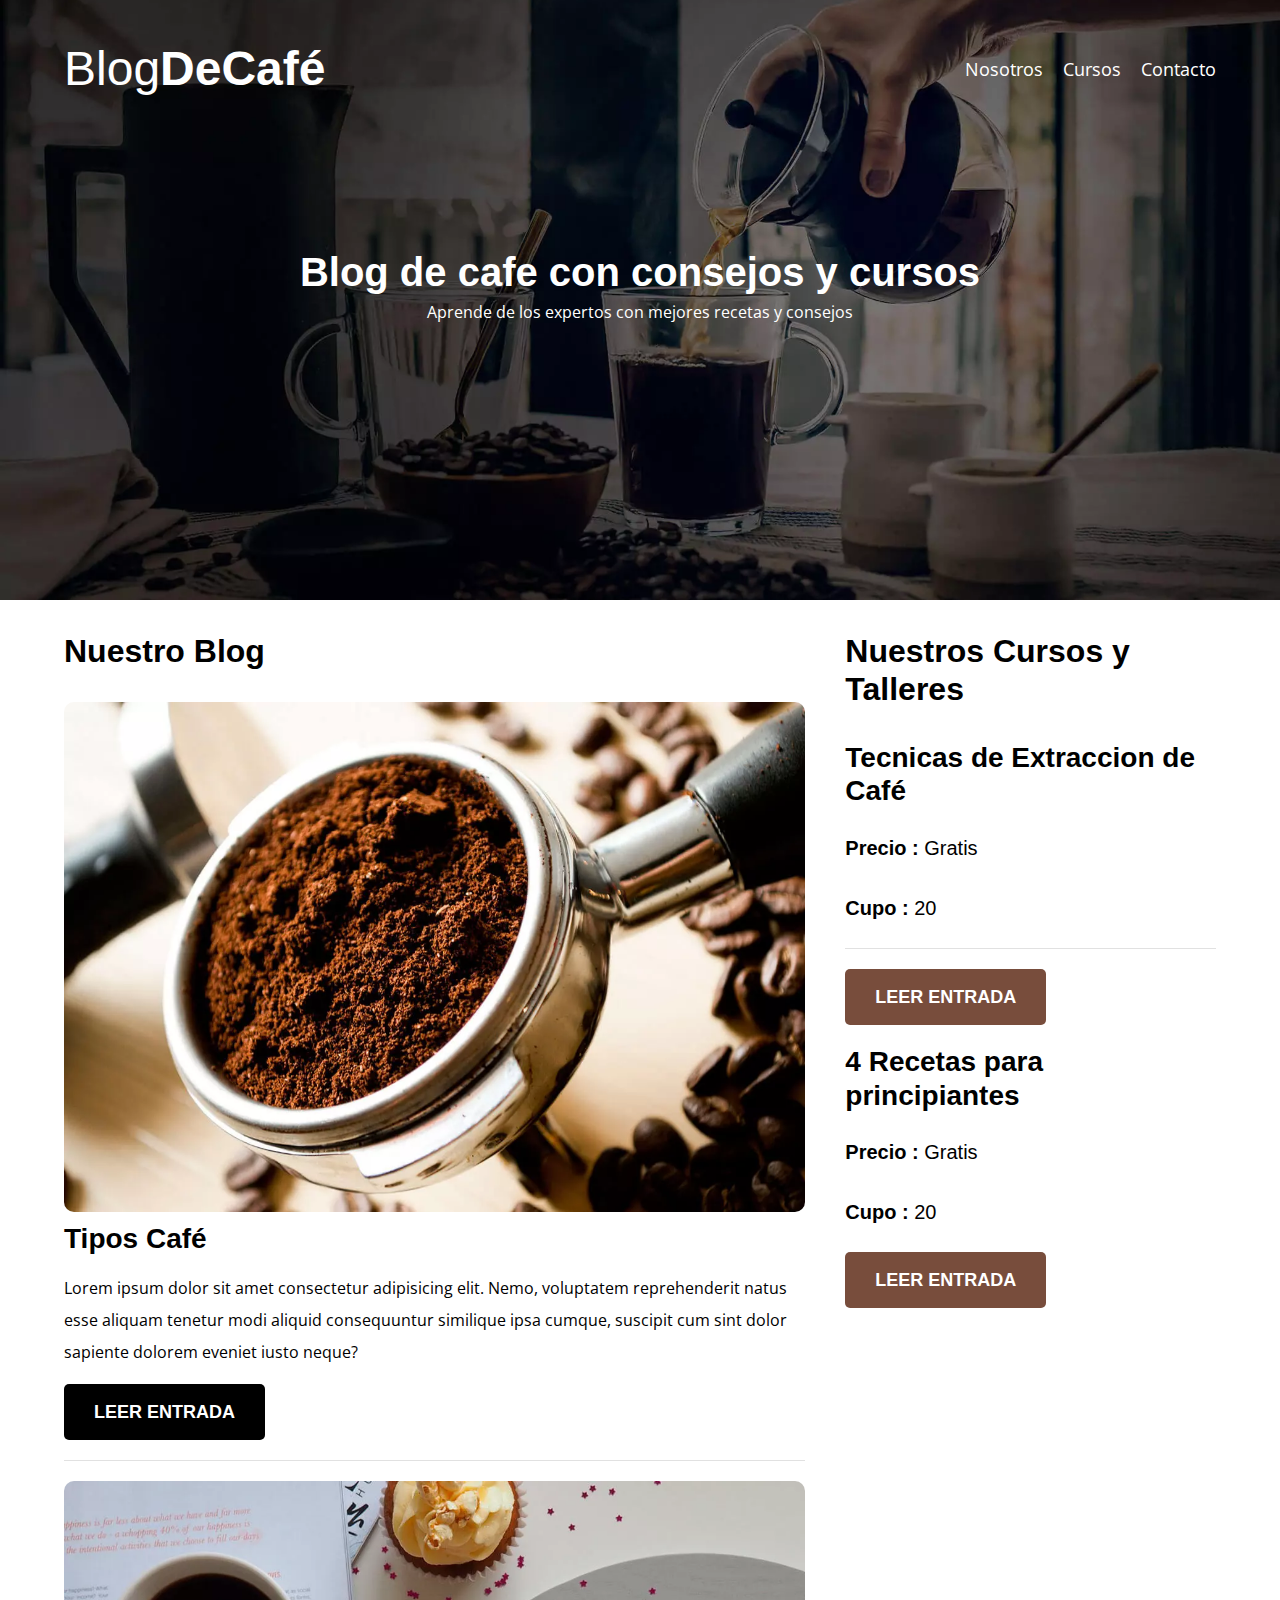
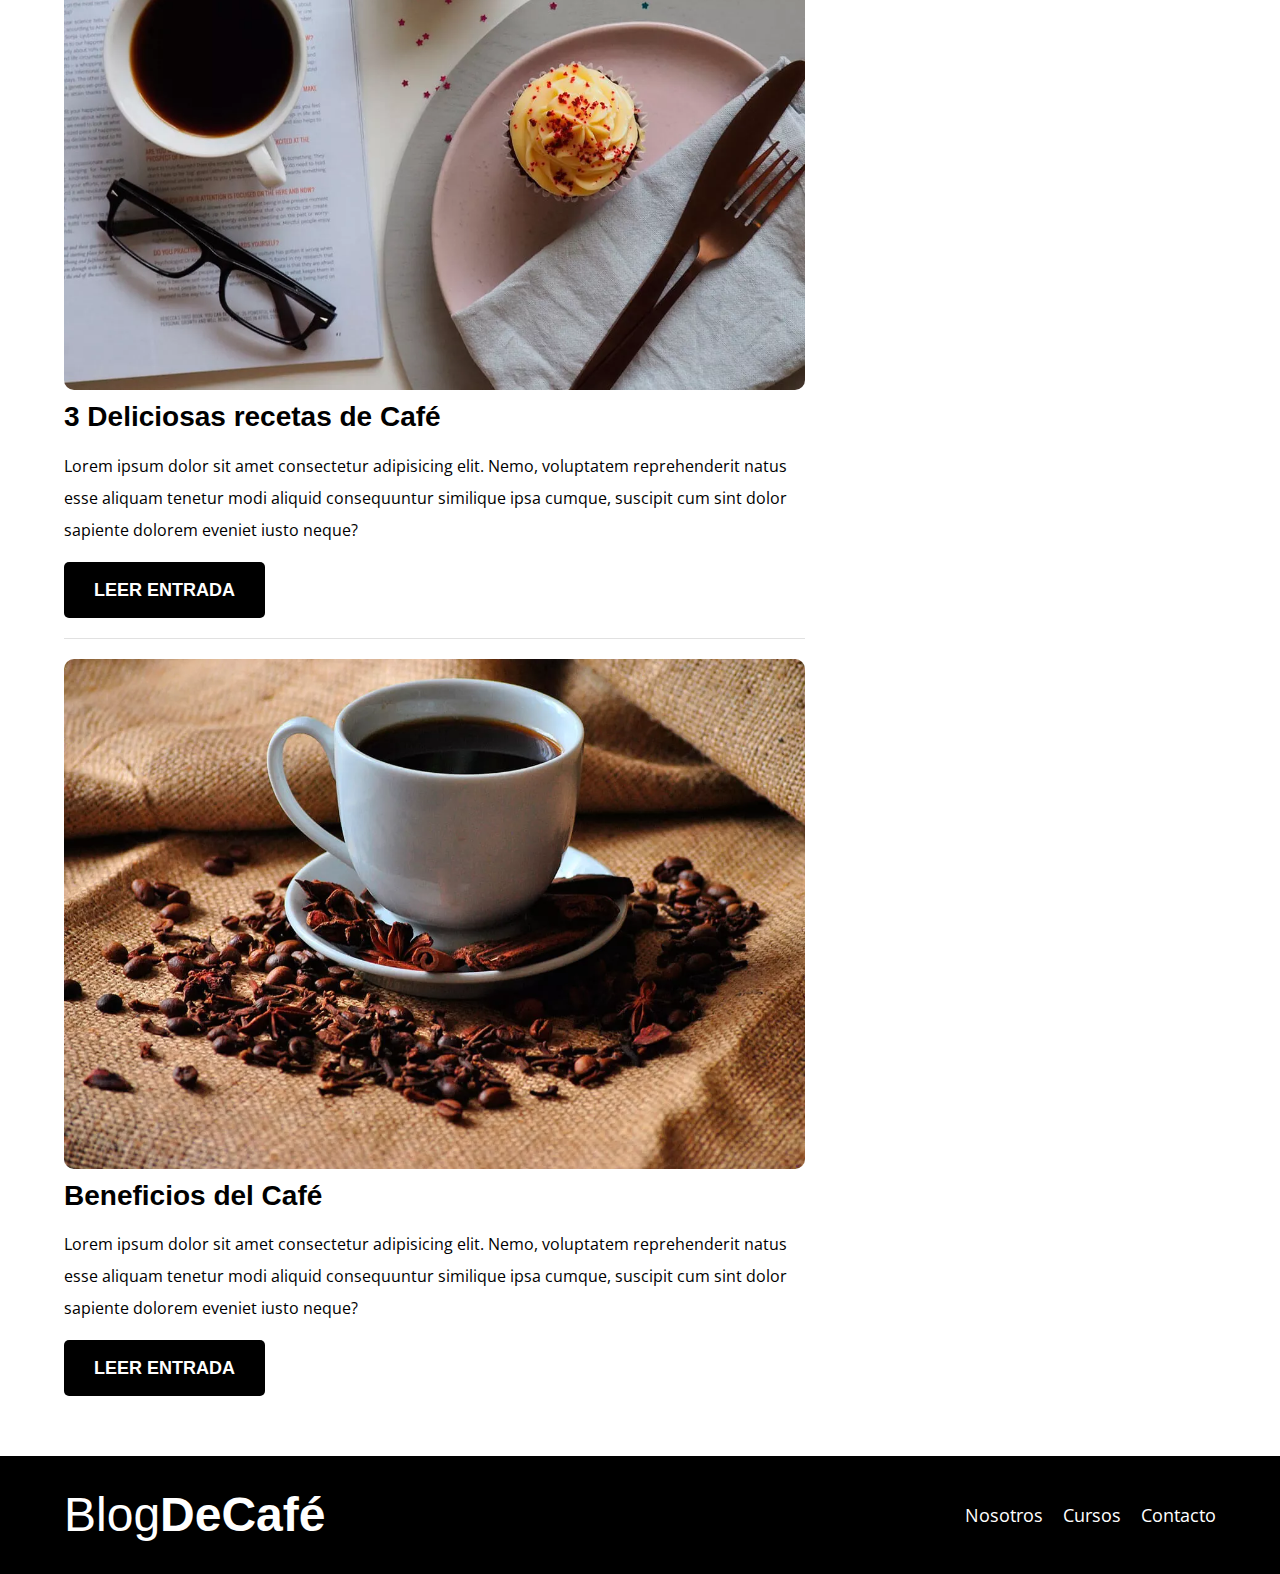
<file: index.html>
<!DOCTYPE html>
<html lang="en">
  <head>
    <meta charset="UTF-8" />
    <meta http-equiv="X-UA-Compatible" content="IE=edge" />
    <meta name="viewport" content="width=device-width, initial-scale=1.0" />
    <meta name="theme-color" content="#784d3c" />
    <link rel="icon" href="./img/icon.svg">
    <title>Document</title>

    <meta name="description" content="Sitio de Café">

    <!-- Prefetch -->
    <link rel="prefetch href="./nosotros.html" as="document">
    <!-- Preload -->
    <link rel="preload" href="./css/normalize.css" as="style" />
    <link rel="preload" href="./css/style.css" as="style" />

    <link rel="stylesheet" href="./css/normalize.css" />
    <link rel="stylesheet" href="./css/style.css" />
  </head>
  <body>
    <header class="header">
      <div class="contenedor">
        <div class="barra">
          <a href="index.html" class="logo">
            <h1 class="logo__nombre no-margin">
              Blog<span class="logo__bold">DeCafé</span>
            </h1>
          </a>
          <nav class="navegacion">
            <a href="nosotros.html" class="navegacion__enlace">Nosotros</a>
            <a href="cursos.html" class="navegacion__enlace">Cursos</a>
            <a href="contacto.html" class="navegacion__enlace">Contacto</a>
          </nav>
        </div>
      </div>
      <div class="header__texto centrar-texto">
        <h2 class="no-margin">Blog de cafe con consejos y cursos</h2>
        <p class="no-margin">
          Aprende de los expertos con mejores recetas y consejos
        </p>
      </div>
    </header>
    <div class="contenedor contenido-principal">
      <main class="blog">
        <h3>Nuestro Blog</h3>
        <article class="entrada">
          <div class="entrada__imagen">
            <picture>
              <source loading="lazy" srcset="./img/blog1.webp" type="image/webp">
              <img loading="lazy" src="./img/blog1.jpg" alt="imagen blog" />
            </picture>
          </div>
          <div class="entrada__contenido">
            <h4 class="no-margin">Tipos Café</h4>
            <p>
              Lorem ipsum dolor sit amet consectetur adipisicing elit. Nemo,
              voluptatem reprehenderit natus esse aliquam tenetur modi aliquid
              consequuntur similique ipsa cumque, suscipit cum sint dolor
              sapiente dolorem eveniet iusto neque?
            </p>
            <a href="entrada.html" class="boton boton--primario"
              >Leer entrada</a
            >
          </div>
        </article>
        <article class="entrada">
          <div class="entrada__imagen">
            <picture>
              <source loading="lazy" srcset="./img/blog2.webp" type="image/webp">
              <img loading="lazy" src="./img/blog2.jpg" alt="imagen blog" />
            </picture>
          </div>
          <div class="entrada__contenido">
            <h4 class="no-margin">3 Deliciosas recetas de Café</h4>
            <p>
              Lorem ipsum dolor sit amet consectetur adipisicing elit. Nemo,
              voluptatem reprehenderit natus esse aliquam tenetur modi aliquid
              consequuntur similique ipsa cumque, suscipit cum sint dolor
              sapiente dolorem eveniet iusto neque?
            </p>
            <a href="entrada.html" class="boton boton--primario"
              >Leer entrada</a
            >
          </div>
        </article>
        <article class="entrada">
          <div class="entrada__imagen">
            <picture>
              <source
                loading="lazy"
                srcset="./img/blog3.webp"
                type="image/webp"
              />
              <img loading="lazy" src="./img/blog3.jpg" alt="imagen blog" />
            </picture>
          </div>
          <div class="entrada__contenido">
            <h4 class="no-margin">Beneficios del Café</h4>
            <p>
              Lorem ipsum dolor sit amet consectetur adipisicing elit. Nemo,
              voluptatem reprehenderit natus esse aliquam tenetur modi aliquid
              consequuntur similique ipsa cumque, suscipit cum sint dolor
              sapiente dolorem eveniet iusto neque?
            </p>
            <a href="entrada.html" class="boton boton--primario"
              >Leer entrada</a
            >
          </div>
        </article>
      </main>
      <aside class="sidebar">
        <h3>Nuestros Cursos y Talleres</h3>
        <ul class="cursos no-padding">
          <li class="widget-curso">
            <h4 class="no-margin">Tecnicas de Extraccion de Café</h4>
            <p class="widget-curso__label">
              Precio : <span class="widget-curso__info">Gratis</span>
            </p>
            <p class="widget-curso__label">
              Cupo : <span class="widget-curso__info">20</span>
            </p>
          </li>
          <a href="entrada.html" class="boton boton--secundario"
            >Leer Entrada</a
          >
          <li class="widget-curso">
            <h4 class="no-margin">4 Recetas para principiantes</h4>
            <p class="widget-curso__label">
              Precio : <span class="widget-curso__info">Gratis</span>
            </p>
            <p class="widget-curso__label">
              Cupo : <span class="widget-curso__info">20</span>
            </p>
          </li>
          <a href="entrada.html" class="boton boton--secundario"
            >Leer Entrada</a
          >
        </ul>
      </aside>
    </div>
    <footer class="footer">
      <div class="contenedor">
        <div class="barra barra--footer">
          <a href="index.html" class="logo">
            <h1 class="logo__nombre no-margin">
              Blog<span class="logo__bold">DeCafé</span>
            </h1>
          </a>
          <nav class="navegacion">
            <a href="nosotros.html" class="navegacion__enlace">Nosotros</a>
            <a href="cursos.html" class="navegacion__enlace">Cursos</a>
            <a href="contacto.html" class="navegacion__enlace">Contacto</a>
          </nav>
        </div>
      </div>
    </footer>
    <script src="./js/modernizer.js"></script>
  </body>
</html>
</file>
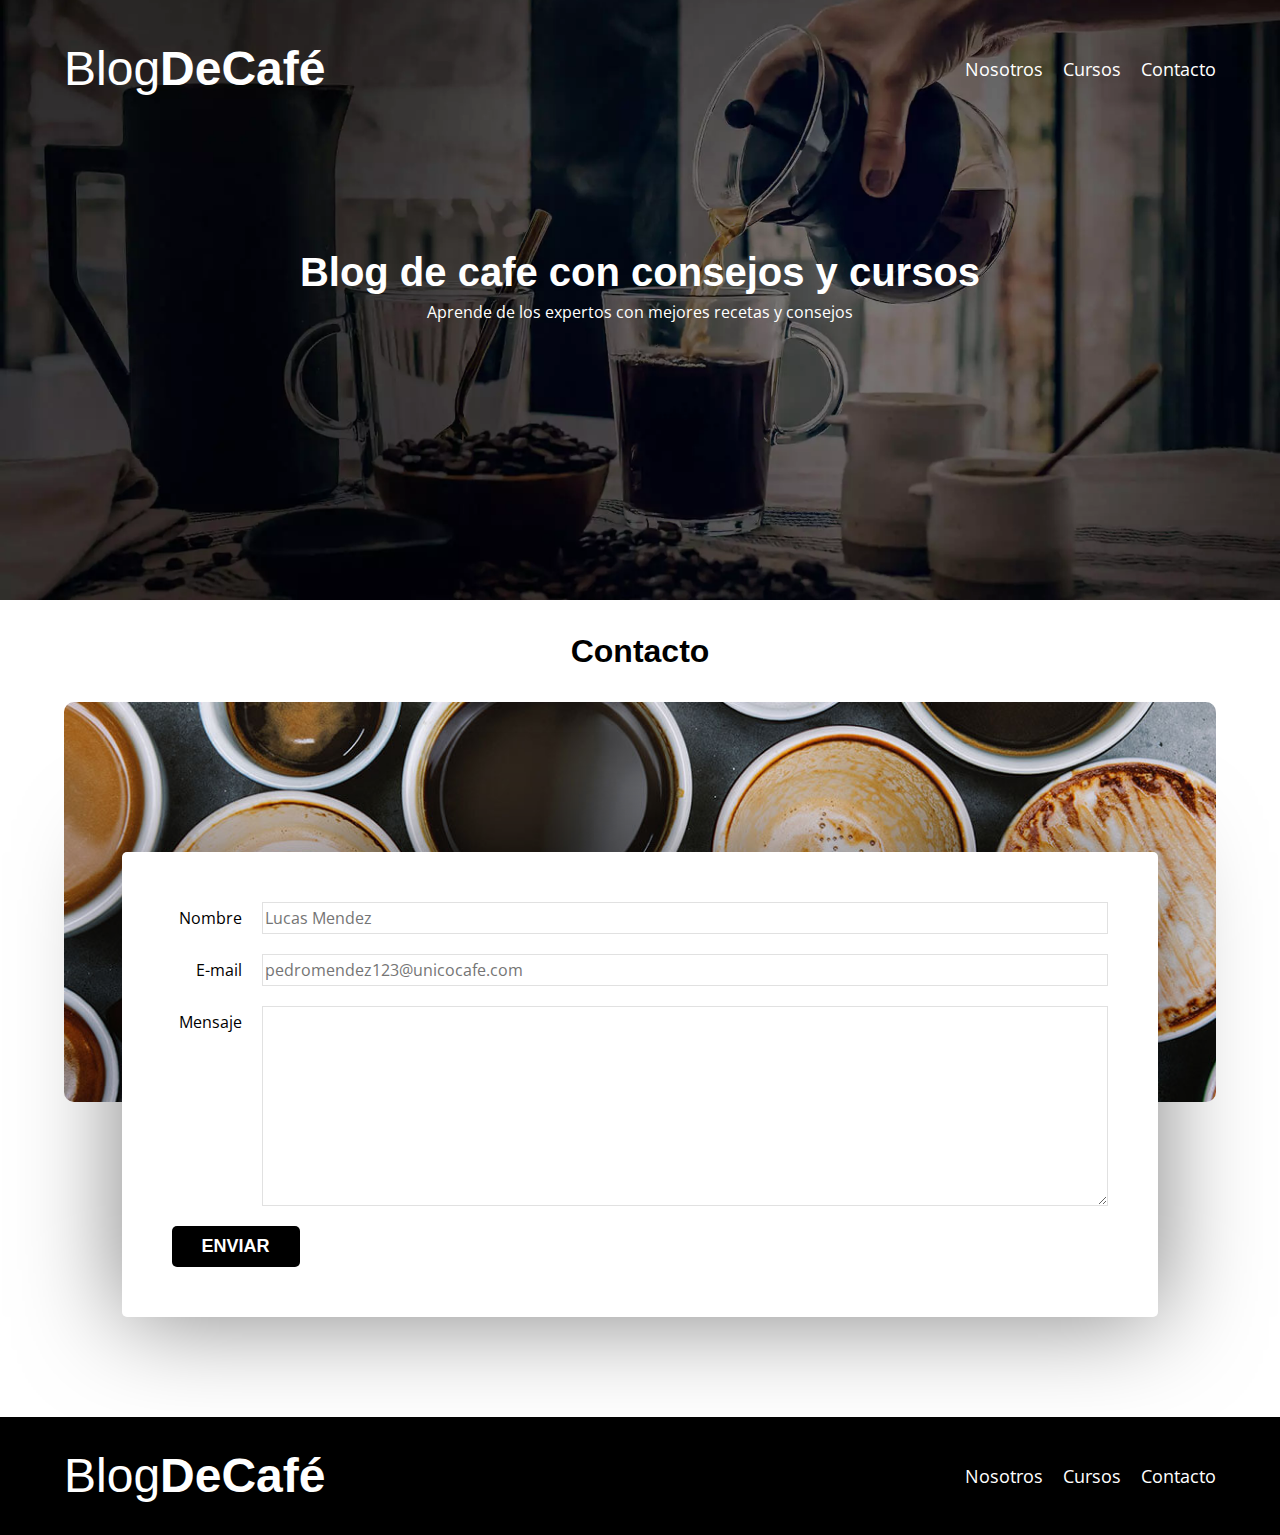
<file: contacto.html>
<!DOCTYPE html>
<html lang="en">
  <head>
    <meta charset="UTF-8" />
    <meta http-equiv="X-UA-Compatible" content="IE=edge" />
    <meta name="viewport" content="width=device-width, initial-scale=1.0" />
    <meta name="theme-color" content="#784d3c" />
    <link rel="stylesheet" href="./css/normalize.css" />
    <link rel="stylesheet" href="./css/style.css" />
    <link rel="icon" href="./img/icon.svg">
    <title>Document</title>
  </head>
  <body>
    <header class="header">
      <div class="contenedor">
        <div class="barra">
          <a href="index.html" class="logo">
            <h1 class="logo__nombre no-margin">
              Blog<span class="logo__bold">DeCafé</span>
            </h1>
          </a>
          <nav class="navegacion">
            <a href="nosotros.html" class="navegacion__enlace">Nosotros</a>
            <a href="cursos.html" class="navegacion__enlace">Cursos</a>
            <a href="contacto.html" class="navegacion__enlace">Contacto</a>
          </nav>
        </div>
      </div>
      <div class="header__texto centrar-texto">
        <h2 class="no-margin">Blog de cafe con consejos y cursos</h2>
        <p class="no-margin">
          Aprende de los expertos con mejores recetas y consejos
        </p>
      </div>
    </header>
    <main class="contenedor">
      <h3 class="centrar-texto">Contacto</h3>
      <div class="contacto-bg"></div>
      <form class="formulario">
        <div class="campo">
          <label class="campo__label" for="nombre">Nombre</label>
          <input
            class="campo__field"
            type="text"
            placeholder="Lucas Mendez"
            id="nombre"
          />
        </div>
        <div class="campo">
          <label class="campo__label" for="email">E-mail</label>
          <input
            class="campo__field"
            type="text"
            placeholder="pedromendez123@unicocafe.com"
            id="email"
          />
        </div>
        <div class="campo">
          <label class="campo__label" for="mensaje">Mensaje</label>
          <textarea class="campo__field campo__field--textarea" id="mensaje"></textarea>
        </div>
        <div class="campo">
          <input
            type="submit"
            value="Enviar"
            class="boton boton--primario boton--formulario"
          />
        </div>
      </form>
    </main>
    <footer class="footer">
      <div class="contenedor">
        <div class="barra barra--footer">
          <a href="index.html" class="logo">
            <h1 class="logo__nombre no-margin">
              Blog<span class="logo__bold">DeCafé</span>
            </h1>
          </a>
          <nav class="navegacion">
            <a href="nosotros.html" class="navegacion__enlace">Nosotros</a>
            <a href="cursos.html" class="navegacion__enlace">Cursos</a>
            <a href="contacto.html" class="navegacion__enlace">Contacto</a>
          </nav>
        </div>
      </div>
    </footer>
    <script src="./js/modernizer.js"></script>
  </body>
</html>
</file>
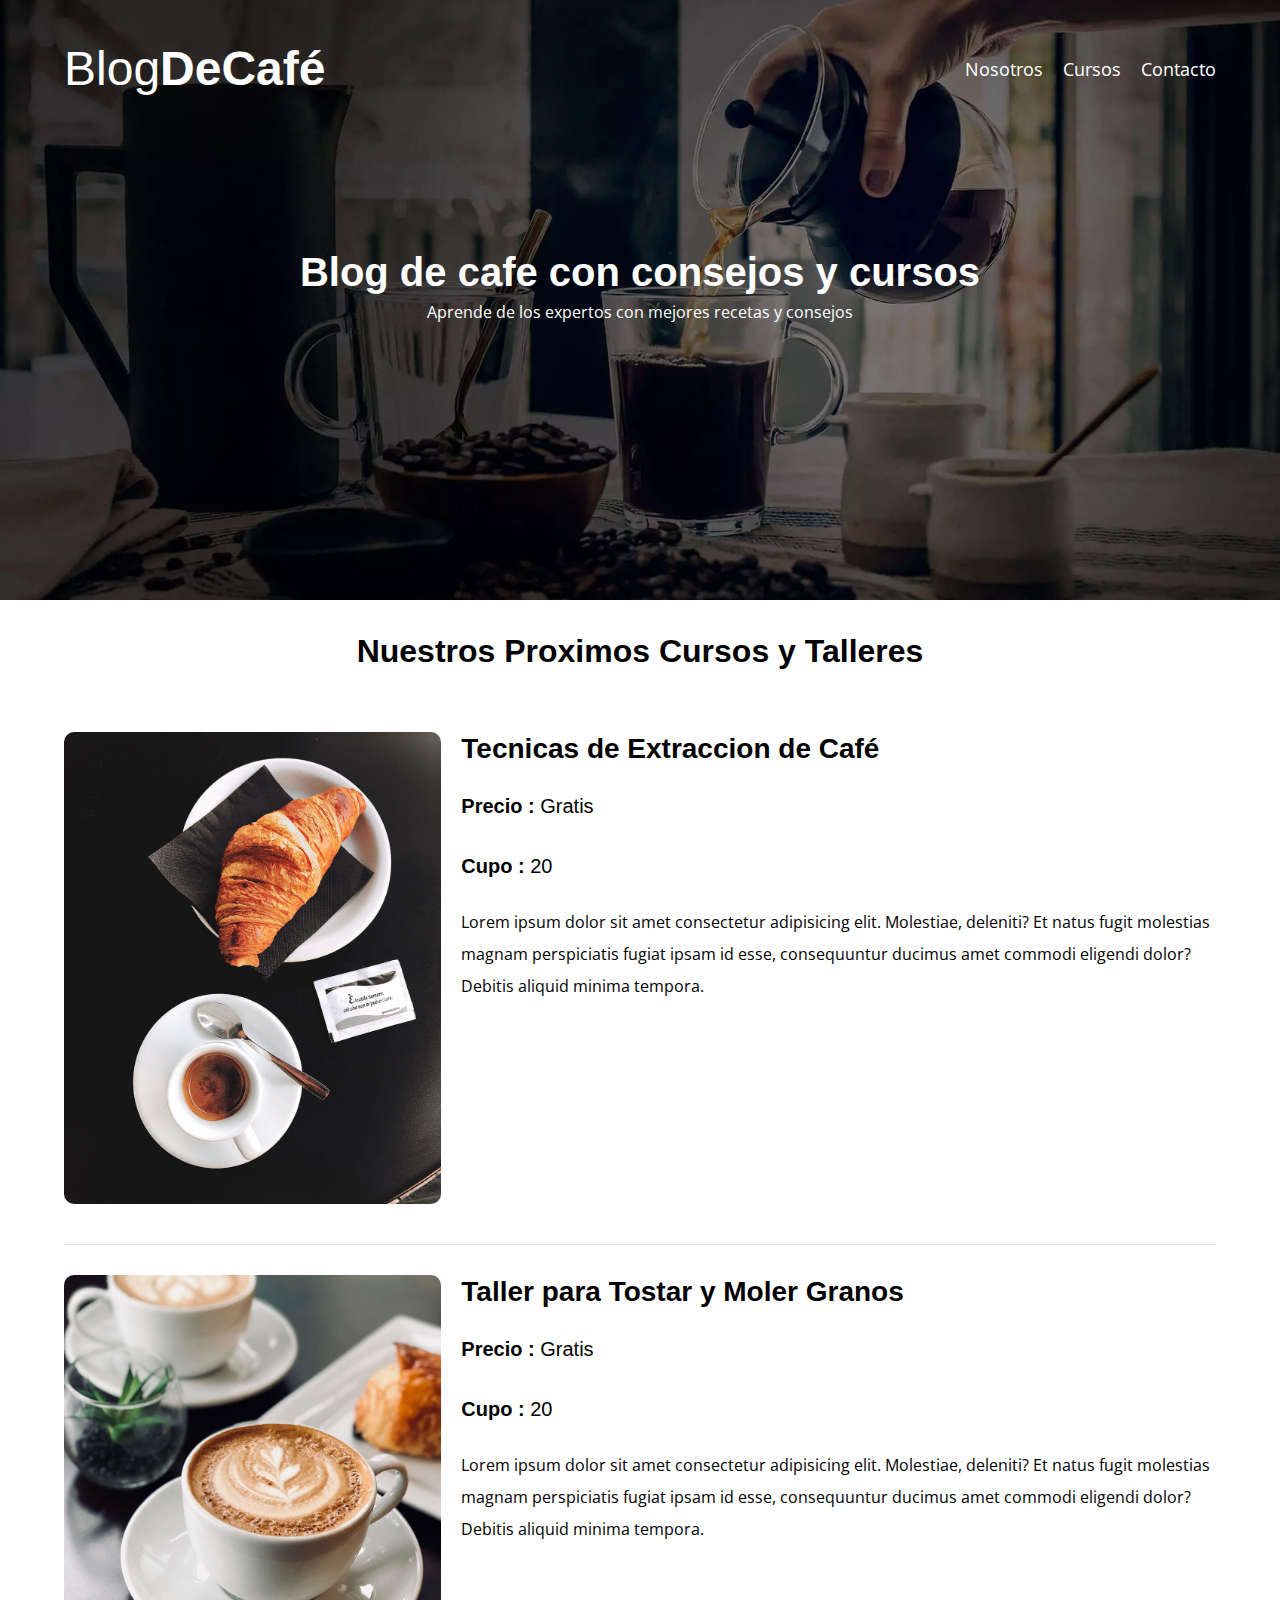
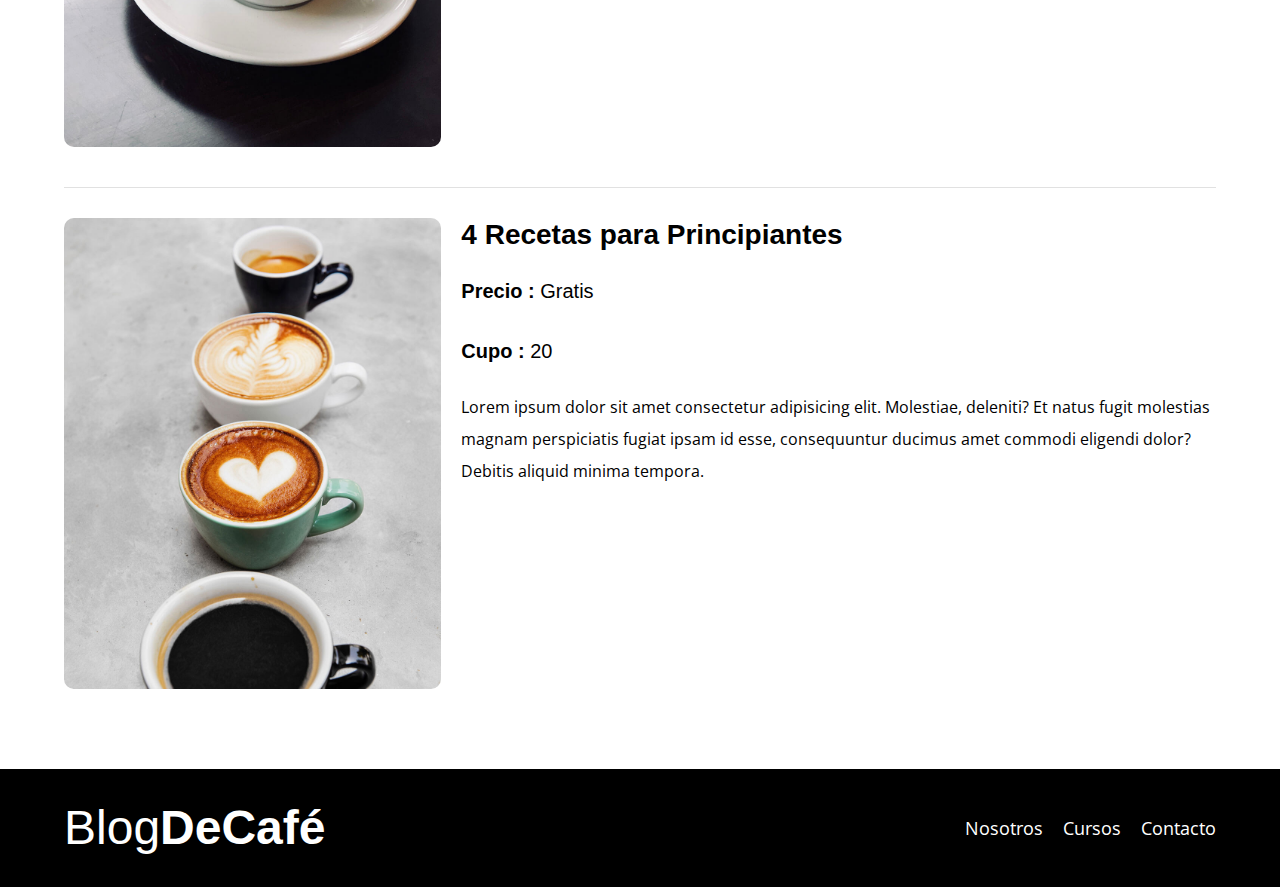
<file: cursos.html>
<!DOCTYPE html>
<html lang="en">
  <head>
    <meta charset="UTF-8" />
    <meta http-equiv="X-UA-Compatible" content="IE=edge" />
    <meta name="viewport" content="width=device-width, initial-scale=1.0" />
    <meta name="theme-color" content="#784d3c" />
    <link rel="stylesheet" href="./css/normalize.css" />
    <link rel="stylesheet" href="./css/style.css" />
    <link rel="icon" href="./img/icon.svg">
    <title>Document</title>
  </head>
  <body>
    <header class="header">
      <div class="contenedor">
        <div class="barra">
          <a href="index.html" class="logo">
            <h1 class="logo__nombre no-margin">
              Blog<span class="logo__bold">DeCafé</span>
            </h1>
          </a>
          <nav class="navegacion">
            <a href="nosotros.html" class="navegacion__enlace">Nosotros</a>
            <a href="cursos.html" class="navegacion__enlace">Cursos</a>
            <a href="contacto.html" class="navegacion__enlace">Contacto</a>
          </nav>
        </div>
      </div>
      <div class="header__texto centrar-texto">
        <h2 class="no-margin">Blog de cafe con consejos y cursos</h2>
        <p class="no-margin">
          Aprende de los expertos con mejores recetas y consejos
        </p>
      </div>
    </header>
    <main class="contenedor">
      <h3 class="centrar-texto">Nuestros Proximos Cursos y Talleres</h3>
      <div class="curso">
        <div class="curso__imagen"><img src="./img/curso1.jpg" alt="Imagen del curso"></div>
        <div class="curso__informacion">
            <h4 class="no-margin">Tecnicas de Extraccion de Café</h4>
            <p class="curso__label">
              Precio : <span class="curso__info">Gratis</span>
            </p>
            <p class="curso__label">
              Cupo : <span class="curso__info">20</span>
            </p>
            <p class="curso__descripcion">Lorem ipsum dolor sit amet consectetur adipisicing elit. Molestiae, deleniti? Et natus fugit molestias magnam perspiciatis fugiat ipsam id esse, consequuntur ducimus amet commodi eligendi dolor? Debitis aliquid minima tempora.</p>
        </div> <!-- Curso Informacion -->
      </div> <!-- Curso -->
      <div class="curso">
        <div class="curso__imagen"><img src="./img/curso2.jpg" alt="Imagen del curso"></div>
        <div class="curso__informacion">
            <h4 class="no-margin">Taller para Tostar y Moler Granos</h4>
            <p class="curso__label">
              Precio : <span class="curso__info">Gratis</span>
            </p>
            <p class="curso__label">
              Cupo : <span class="curso__info">20</span>
            </p>
            <p class="curso__descripcion">Lorem ipsum dolor sit amet consectetur adipisicing elit. Molestiae, deleniti? Et natus fugit molestias magnam perspiciatis fugiat ipsam id esse, consequuntur ducimus amet commodi eligendi dolor? Debitis aliquid minima tempora.</p>
        </div> <!-- Curso Informacion -->
      </div> <!-- Curso -->
      <div class="curso">
        <div class="curso__imagen"><img src="./img/curso3.jpg" alt="Imagen del curso"></div>
        <div class="curso__informacion">
            <h4 class="no-margin">4 Recetas para Principiantes</h4>
            <p class="curso__label">
              Precio : <span class="curso__info">Gratis</span>
            </p>
            <p class="curso__label">
              Cupo : <span class="curso__info">20</span>
            </p>
            <p class="curso__descripcion">Lorem ipsum dolor sit amet consectetur adipisicing elit. Molestiae, deleniti? Et natus fugit molestias magnam perspiciatis fugiat ipsam id esse, consequuntur ducimus amet commodi eligendi dolor? Debitis aliquid minima tempora.</p>
        </div> <!-- Curso Informacion -->
      </div> <!-- Curso -->
    </main>
    <footer class="footer">
      <div class="contenedor">
        <div class="barra barra--footer">
          <a href="index.html" class="logo">
            <h1 class="logo__nombre no-margin">
              Blog<span class="logo__bold">DeCafé</span>
            </h1>
          </a>
          <nav class="navegacion">
            <a href="nosotros.html" class="navegacion__enlace">Nosotros</a>
            <a href="cursos.html" class="navegacion__enlace">Cursos</a>
            <a href="contacto.html" class="navegacion__enlace">Contacto</a>
          </nav>
        </div>
      </div>
    </footer>
    <script src="./js/modernizer.js"></script>
  </body>
</html>
</file>
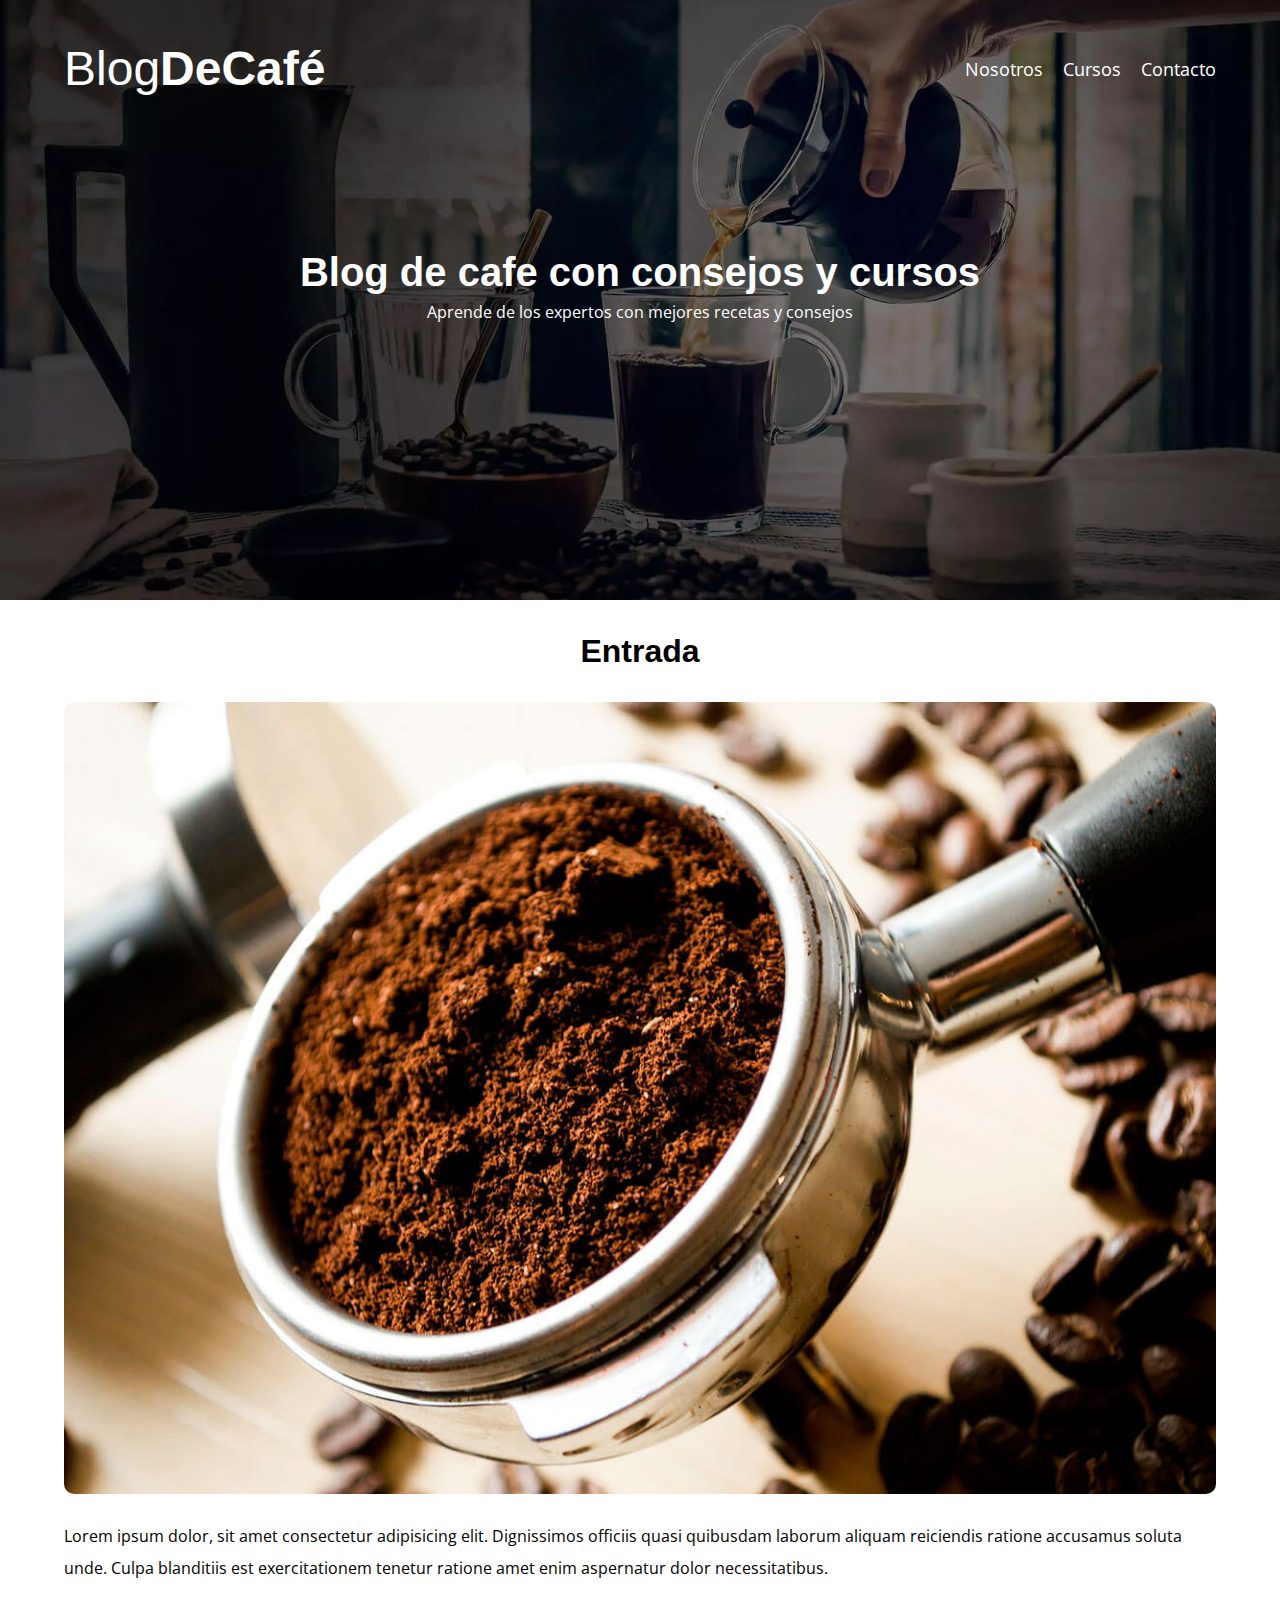
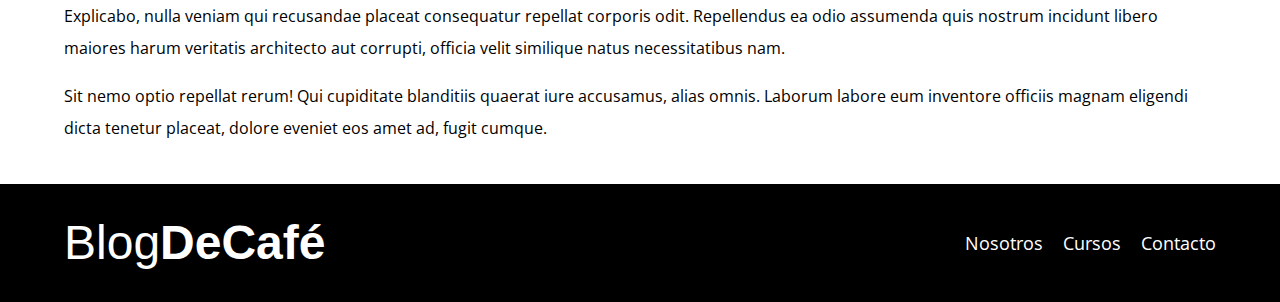
<file: entrada.html>
<!DOCTYPE html>
<html lang="en">
  <head>
    <meta charset="UTF-8" />
    <meta http-equiv="X-UA-Compatible" content="IE=edge" />
    <meta name="viewport" content="width=device-width, initial-scale=1.0" />
    <meta name="theme-color" content="#784d3c" />
    <link rel="stylesheet" href="./css/normalize.css" />
    <link rel="stylesheet" href="./css/style.css" />
    <link rel="icon" href="./img/icon.svg">
    <title>Document</title>
  </head>
  <body>
    <header class="header">
      <div class="contenedor">
        <div class="barra">
          <a href="index.html" class="logo">
            <h1 class="logo__nombre no-margin">
              Blog<span class="logo__bold">DeCafé</span>
            </h1>
          </a>
          <nav class="navegacion">
            <a href="nosotros.html" class="navegacion__enlace">Nosotros</a>
            <a href="cursos.html" class="navegacion__enlace">Cursos</a>
            <a href="contacto.html" class="navegacion__enlace">Contacto</a>
          </nav>
        </div>
      </div>
      <div class="header__texto centrar-texto">
        <h2 class="no-margin">Blog de cafe con consejos y cursos</h2>
        <p class="no-margin">
          Aprende de los expertos con mejores recetas y consejos
        </p>
      </div>
    </header>
    <main class="contenedor">
      <h3 class="centrar-texto">Entrada</h3>
      <img src="./img/blog1.jpg" alt="imagen entrada" />
      <p>
        Lorem ipsum dolor, sit amet consectetur adipisicing elit. Dignissimos
        officiis quasi quibusdam laborum aliquam reiciendis ratione accusamus
        soluta unde. Culpa blanditiis est exercitationem tenetur ratione amet
        enim aspernatur dolor necessitatibus.
      </p>
      <p>
        Explicabo, nulla veniam qui recusandae placeat consequatur repellat
        corporis odit. Repellendus ea odio assumenda quis nostrum incidunt
        libero maiores harum veritatis architecto aut corrupti, officia velit
        similique natus necessitatibus nam.
      </p>
      <p>
        Sit nemo optio repellat rerum! Qui cupiditate blanditiis quaerat iure
        accusamus, alias omnis. Laborum labore eum inventore officiis magnam
        eligendi dicta tenetur placeat, dolore eveniet eos amet ad, fugit
        cumque.
      </p>
    </main>
    <footer class="footer">
      <div class="contenedor">
        <div class="barra barra--footer">
          <a href="index.html" class="logo">
            <h1 class="logo__nombre no-margin">
              Blog<span class="logo__bold">DeCafé</span>
            </h1>
          </a>
          <nav class="navegacion">
            <a href="nosotros.html" class="navegacion__enlace">Nosotros</a>
            <a href="cursos.html" class="navegacion__enlace">Cursos</a>
            <a href="contacto.html" class="navegacion__enlace">Contacto</a>
          </nav>
        </div>
      </div>
    </footer>
    <script src="./js/modernizer.js"></script>
  </body>
</html>
</file>
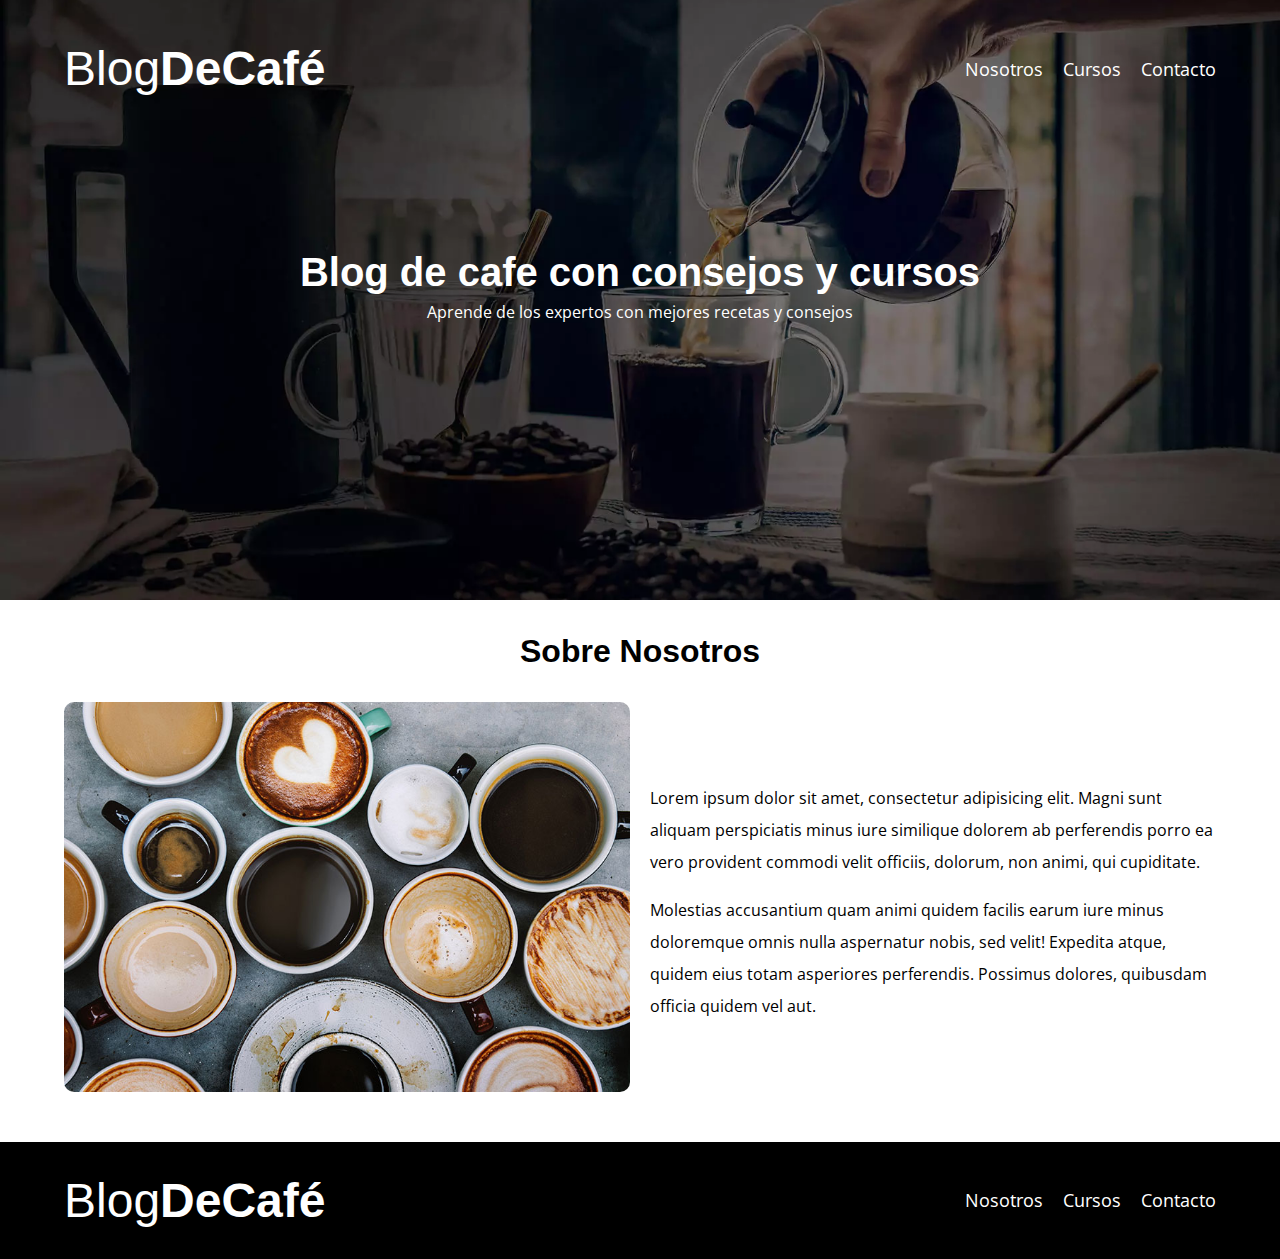
<file: nosotros.html>
<!DOCTYPE html>
<html lang="en">
  <head>
    <meta charset="UTF-8" />
    <meta http-equiv="X-UA-Compatible" content="IE=edge" />
    <meta name="viewport" content="width=device-width, initial-scale=1.0" />
    <meta name="theme-color" content="#784d3c" />
    <link rel="stylesheet" href="./css/normalize.css" />
    <link rel="stylesheet" href="./css/style.css" />
    <link rel="icon" href="./img/icon.svg">
    <title>Document</title>
  </head>
  <body>
    <header class="header">
      <div class="contenedor">
        <div class="barra">
          <a href="index.html" class="logo">
            <h1 class="logo__nombre no-margin">
              Blog<span class="logo__bold">DeCafé</span>
            </h1>
          </a>
          <nav class="navegacion">
            <a href="nosotros.html" class="navegacion__enlace">Nosotros</a>
            <a href="cursos.html" class="navegacion__enlace">Cursos</a>
            <a href="contacto.html" class="navegacion__enlace">Contacto</a>
          </nav>
        </div>
      </div>
      <div class="header__texto centrar-texto">
        <h2 class="no-margin">Blog de cafe con consejos y cursos</h2>
        <p class="no-margin">
          Aprende de los expertos con mejores recetas y consejos
        </p>
      </div>
    </header>
    <main class="contenedor">
      <h3 class="centrar-texto">Sobre Nosotros</h3>
      <div class="sobre-nosotros">
        <div class="sobre-nosotros__imagen">
          <img src="./img/nosotros.jpg" alt="imagen nosotros" class="" />
        </div>
        <div class="sobre-nosotros__texto">
          <p>
            Lorem ipsum dolor sit amet, consectetur adipisicing elit. Magni sunt
            aliquam perspiciatis minus iure similique dolorem ab perferendis
            porro ea vero provident commodi velit officiis, dolorum, non animi,
            qui cupiditate.
          </p>
          <p>
            Molestias accusantium quam animi quidem facilis earum iure minus
            doloremque omnis nulla aspernatur nobis, sed velit! Expedita atque,
            quidem eius totam asperiores perferendis. Possimus dolores,
            quibusdam officia quidem vel aut.
          </p>
        </div>
      </div>
    </main>
    <footer class="footer">
      <div class="contenedor">
        <div class="barra barra--footer">
          <a href="index.html" class="logo">
            <h1 class="logo__nombre no-margin">
              Blog<span class="logo__bold">DeCafé</span>
            </h1>
          </a>
          <nav class="navegacion">
            <a href="nosotros.html" class="navegacion__enlace">Nosotros</a>
            <a href="cursos.html" class="navegacion__enlace">Cursos</a>
            <a href="contacto.html" class="navegacion__enlace">Contacto</a>
          </nav>
        </div>
      </div>
    </footer>
    <script src="./js/modernizer.js"></script>
  </body>
</html>
</file>
<file: css/style.css>
@import url("https://fonts.googleapis.com/css2?family=Open+Sans:wght@400;700&display=swap");

:root {
  --fuenteHeading: "PT Sans", sans-serif;
  --fuenteParrafos: "Open Sans", sans-serif;

  --primario: #784d3c;
  --gris: #e1e1e1;
  --blanco: #fff;
  --negro: #000;
}

html {
  box-sizing: border-box;
  font-size: 62.5%; /* 1rem = 10px */
}

*,
*::before,
*::after {
  box-sizing: inherit;
}

body {
  font-family: var(--fuenteParrafos);
  font-size: 1.6rem;
  line-height: 2;
}

/**Globales**/

.contenedor {
  max-width: 120rem;
  width: 90%;
  /**Alternative width: min(90%, 120rem); */
  margin: 0 auto;
}

a {
  text-decoration: none;
}

h1,
h2,
h3,
h4 {
  font-family: var(--fuenteHeading);
  line-height: 1.2;
}

h1 {
  font-size: 4.8rem;
}

h2 {
  font-size: 4rem;
}

h3 {
  font-size: 3.2rem;
}

h4 {
  font-size: 2.8rem;
}

img {
  max-width: 100%;
  border-radius: 1rem;
}


/**Utilidades*/
.no-margin {
  margin: 0;
}

.no-padding {
  padding: 0;
}

.centrar-texto {
  text-align: center;
}

/**Header*/
.webp .header {
    background-image: url(../img/banner.webp);
}

.no-webp .header {
    background-image: url(/img/banner.jpg);
}

.header {
  height: 60rem;
  background-size: cover;
  background-repeat: no-repeat;
  background-position: center center;
}

.header__texto {
  color: var(--blanco);
  margin: 5rem;
}

@media (min-width: 768px) {
  .header__texto {
    margin-top: 15rem;
  }

  .barra {
    display: flex;
    justify-content: space-between;
    align-items: center;
  }
}

.barra {
  padding-top: 4rem;
}

.logo {
  color: var(--blanco);
}

.logo__nombre {
  font-weight: 400;
}

.logo__bold {
  font-weight: 700;
}

@media (min-width: 768px) {
  .navegacion {
    display: flex;
    gap: 2rem;
  }
}

.navegacion__enlace {
  display: block;
  text-align: center;
  font-size: 1.8rem;
  color: var(--blanco);
}

/**Contenido*/
@media (min-width: 768px) {
  .contenido-principal {
    display: grid;
    grid-template-columns: 2fr 1fr;
    column-gap: 4rem;
  }
}

.entrada {
  border-bottom: 1px solid var(--gris);
  margin-bottom: 2rem;
}

.entrada:last-of-type {
  border: none;
  margin-bottom: 0;
}

.boton {
  display: block;
  font-family: var(--fuenteHeading);
  color: var(--blanco);
  text-align: center;
  padding: 1rem 3rem;
  font-size: 1.8rem;
  text-transform: uppercase;
  font-weight: 700;
  margin-bottom: 2rem;
  border-radius: 0.5rem;
  border: none;
}

.boton:hover {
  cursor: pointer;
}

@media (min-width: 768px) {
  .boton {
    display: inline-block;
  }
}

.boton--primario {
  background-color: var(--negro);
}

.boton--secundario {
  background-color: var(--primario);
}

.cursos {
  list-style: none;
}

.widget-curso {
  border-bottom: 1px solid var(--gris);
  margin-bottom: 2rem;
}

.widget-curso:last-of-type {
  border-bottom: none;
  margin-bottom: 0;
}

.widget-curso__label,
.curso__label {
  font-family: var(--fuenteHeading);
  font-weight: bold;
}

.widget-curso__info,
.curso__info {
  font-weight: normal;
}

.widget-curso__label,
.widget-curso__info,
.curso__label,
.curso__info {
  font-size: 2rem;
}

.footer {
  background-color: var(--negro);
  padding: 3rem 0;
  margin-top: 4rem;
}

.barra--footer {
  padding: 0;
}

@media (min-width: 768px) {
  /** Con FlexBox
    .sobre-nosotros {
        display: flex;
        gap: 2rem;
        justify-content: space-between;
        align-items: center;
    }

    .sobre-nosotros__imagen {
        flex: 1;
    }

    .sobre-nosotros__texto {
        flex: 1;
    } */

  .sobre-nosotros {
    display: grid;
    column-gap: 2rem;
    grid-template-columns: repeat(2, 1fr);
    align-items: center;
  }
}

.curso {
  padding: 3rem 0;
  border-bottom: 1px solid var(--gris);
}

@media (min-width: 768px) {
  .curso {
    display: grid;
    grid-template-columns: 1fr 2fr;
    column-gap: 2rem;
  }
}

.curso:last-of-type {
  border-bottom: none;
}

/**Contacto*/
.contacto-bg {
  background-image: url(../img/contacto.jpg);
  height: 40rem;
  background-size: cover;
  background-repeat: no-repeat;
  border-radius: 1rem;
}

.formulario {
  background-color: var(--blanco);
  margin: -25rem auto 10rem;
  width: 90%;
  padding: 5rem;
  border-radius: .5rem;
  box-shadow: 0 0 10rem rgba(0, 0, 0, 0.5);
}

.campo {
  display: flex;
  margin-bottom: 2rem;
}

.campo:last-of-type {
    margin-bottom: 0;
}

.campo__label {
  flex: 0 0 9rem;
  text-align: right;
  padding-right: 2rem;
}
.campo__field {
  flex: 1;
  border: 1px solid var(--gris);
  background-image:none;
  background-color:transparent;
  box-shadow: none;
}
.campo__field--textarea {
  height: 20rem;
}

.boton--formulario {
    margin-bottom: 0;
}
</file>
